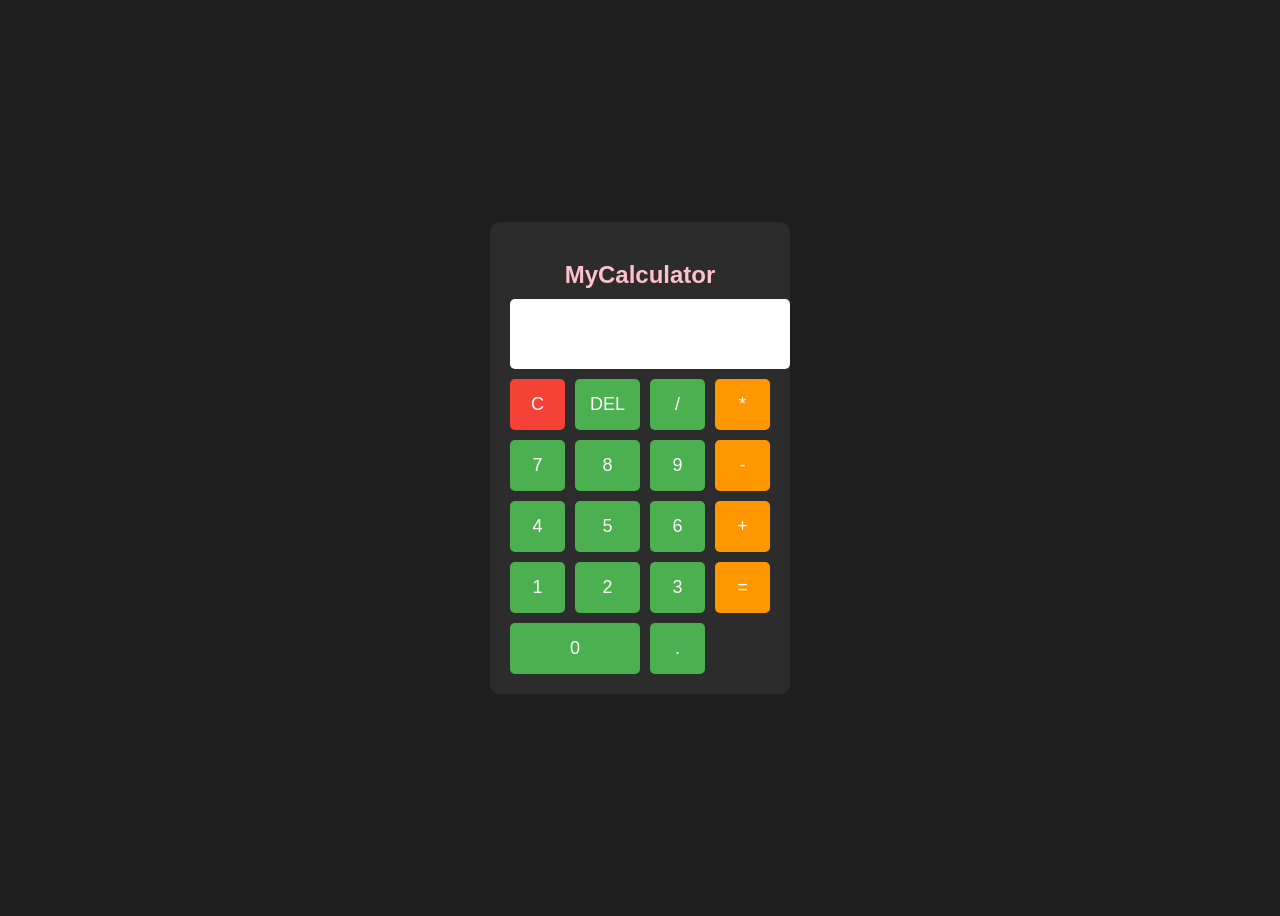
<file: Calculator/index.html>
<!DOCTYPE html>
<html lang="en">
<head>
    <meta charset="UTF-8">
    <title>Calculator</title>
    <link rel="stylesheet" href="style.css">
</head>
<body>

<div class="calculator">
    <h2 class="title">MyCalculator</h2>
    <input type="text" id="display" disabled>

    <div class="buttons">
        <button onclick="clearDisplay()">C</button>
        <button onclick="deleteLast()">DEL</button>
        <button onclick="append('/')">/</button>
        <button onclick="append('*')">*</button>

        <button onclick="append('7')">7</button>
        <button onclick="append('8')">8</button>
        <button onclick="append('9')">9</button>
        <button onclick="append('-')">-</button>

        <button onclick="append('4')">4</button>
        <button onclick="append('5')">5</button>
        <button onclick="append('6')">6</button>
        <button onclick="append('+')">+</button>

        <button onclick="append('1')">1</button>
        <button onclick="append('2')">2</button>
        <button onclick="append('3')">3</button>
        <button onclick="calculate()">=</button>

        <button onclick="append('0')" class="zero">0</button>
        <button onclick="append('.')">.</button>
    </div>
</div>

<script src="app.js"></script>
</body>
</html>
</file>
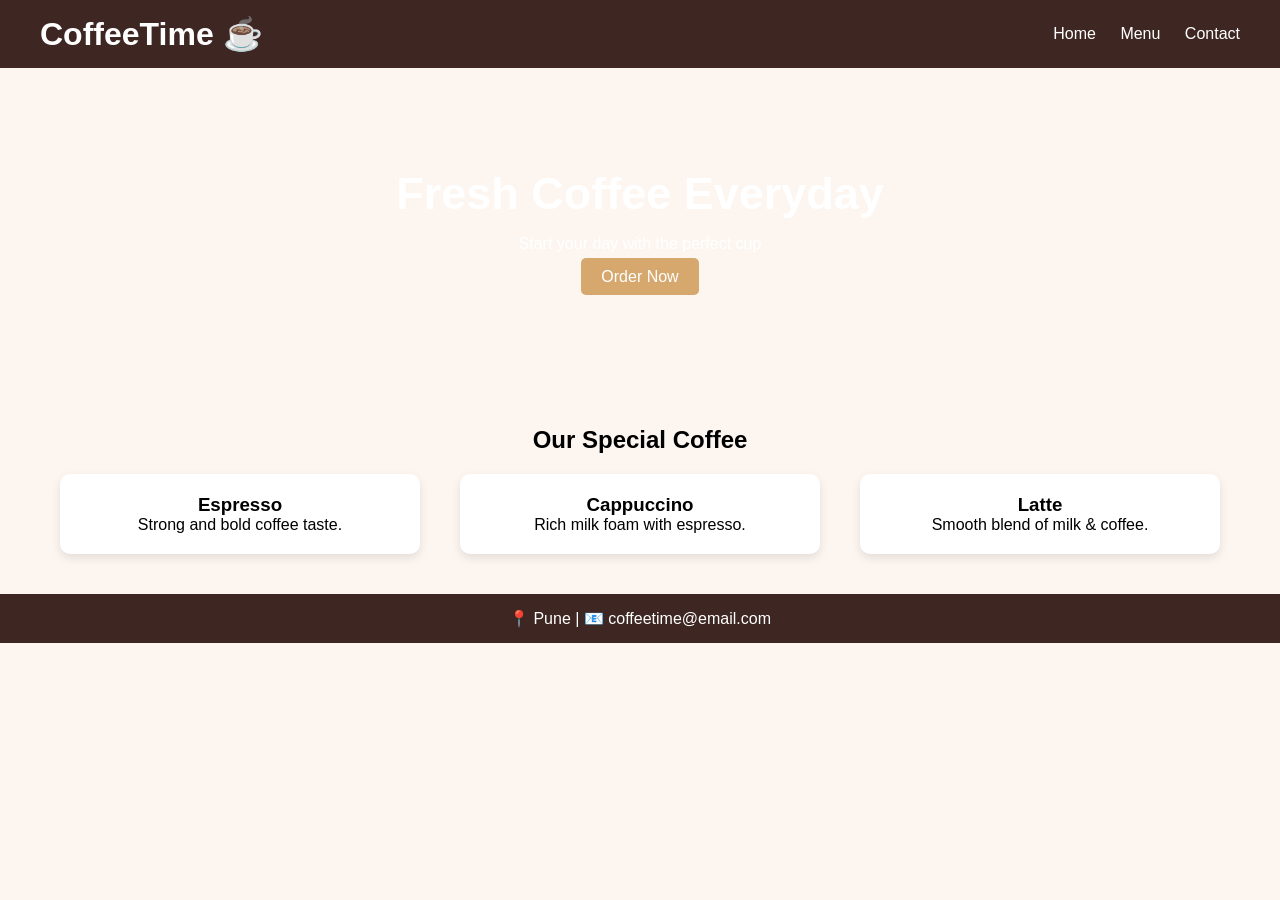
<file: landing/index.html>
<!DOCTYPE html>
<html lang="en">
<head>
    <meta charset="UTF-8">
    <title>Coffee Landing Page</title>
    <link rel="stylesheet" href="style.css">
</head>
<body>

<header>
    <h1>CoffeeTime ☕</h1>
    <nav>
        <a href="#">Home</a>
        <a href="#">Menu</a>
        <a href="#">Contact</a>
    </nav>
</header>

<section class="hero">
    <h2>Fresh Coffee Everyday</h2>
    <p>Start your day with the perfect cup</p>
    <a href="#" class="btn">Order Now</a>
</section>

<section class="menu">
    <h2>Our Special Coffee</h2>
    <div class="cards">
        <div class="card">
            <h3>Espresso</h3>
            <p>Strong and bold coffee taste.</p>
        </div>
        <div class="card">
            <h3>Cappuccino</h3>
            <p>Rich milk foam with espresso.</p>
        </div>
        <div class="card">
            <h3>Latte</h3>
            <p>Smooth blend of milk & coffee.</p>
        </div>
    </div>
</section>

<footer>
    <p>📍 Pune | 📧 coffeetime@email.com</p>
</footer>

</body>
</html>
</file>
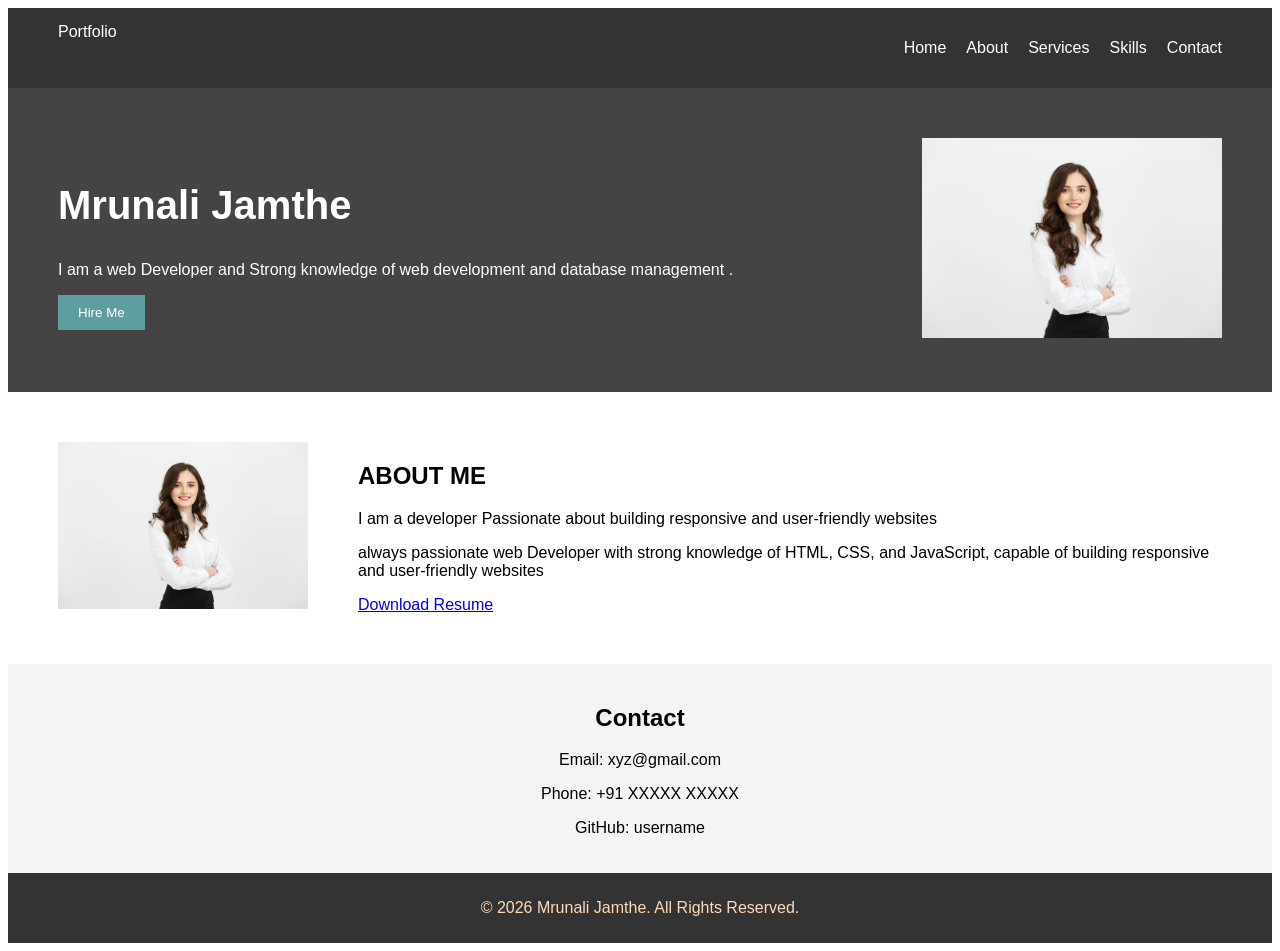
<file: Task 1/index.html>
<!DOCTYPE html>
<html lang="en">
<head>
    <meta charset="UTF-8">
    <meta name="viewport" content="width=device-width, initial-scale=1.0">
    <title>Portfolio</title>
    <link rel="stylesheet" href="./style.css">
</head>
<body>
<header>
  <div class="logo"> Portfolio</div>
  <nav>
    <ul>
      <li>Home</li>
      <li>About</li>
      <li>Services</li>
      <li>Skills</li>
      <li>Contact</li>
    </ul>
  </nav>
</header>

<section class="hero">
  <div class="hero-text">
    <h1>Mrunali Jamthe</h1>
    <p>I am a web Developer and Strong knowledge of web development and database management .</p>
    <button>Hire Me</button>
  </div>
  <div class="hero-img">
    <img src="img.jpg" alt="profile">
  </div>
</section>

<section class="about">
  <div class="about-img">
    <img src="img.jpg" alt="about">
  </div>
  <div class="about-text">
    <h2>ABOUT ME</h2>
    <p>I am a developer Passionate about building responsive and user-friendly websites </p>
     <p>always passionate web Developer with strong knowledge of HTML, CSS, and JavaScript, capable of building responsive and user-friendly websites</p>
     <a href="resume.pdf" download class="resume-btn">Download Resume</a>
  </div>
</section>

<section class="contact ">
  <h2>Contact</h2>
  <p>Email: xyz@gmail.com</p>
  <p>Phone: +91 XXXXX XXXXX</p>
  <p>GitHub: username</p>
</section>

<footer>
  <p>© 2026 Mrunali Jamthe. All Rights Reserved.</p>
</footer>

</body>
</html>
</file>
<file: Calculator/style.css>
body {
    display: flex;
    justify-content: center;
    align-items: center;
    height: 100vh;
    background: #1e1e1e;
    font-family: Arial;
}

.title {
    text-align: center;
    color: pink;
    margin-bottom: 10px;
}

.calculator {
    background: #2c2c2c;
    padding: 20px;
    border-radius: 10px;
    width: 260px;
}

/* 🔥 FIXED DISPLAY COLOR */
#display {
    width: 100%;
    height: 50px;
    margin-bottom: 10px;
    font-size: 22px;
    text-align: right;
    padding: 10px;
    border: none;
    outline: none;
    background: #ffffff;   /* white background */
    color: #000000;        /* black text */
    border-radius: 5px;
}

.buttons {
    display: grid;
    grid-template-columns: repeat(4, 1fr);
    gap: 10px;
}

/* 🔥 BETTER BUTTON COLORS */
button {
    padding: 15px;
    font-size: 18px;
    border: none;
    background: #4CAF50;   /* green */
    color: white;
    cursor: pointer;
    border-radius: 5px;
}

button:hover {
    background: #45a049;
}

/* Operator buttons (optional styling) */
button:nth-child(4n) {
    background: #ff9800;   /* orange */
}

button:nth-child(4n):hover {
    background: #e68900;
}

/* Clear button */
button:first-child {
    background: #f44336;   /* red */
}

.zero {
    grid-column: span 2;
}
</file>
<file: landing/style.css>
* {
    margin: 0;
    padding: 0;
    box-sizing: border-box;
    font-family: Arial, sans-serif;
}

body {
    background: #fdf6f0;
}

/* Header */
header {
    display: flex;
    justify-content: space-between;
    align-items: center;
    background: #3e2723;
    color: white;
    padding: 15px 40px;
}

nav a {
    color: white;
    margin-left: 20px;
    text-decoration: none;
    transition: 0.3s;
}

nav a:hover {
    color: #d7a86e;
}

/* Hero */
.hero {
    text-align: center;
    padding: 100px 20px;
    background: url('https://images.unsplash.com/photo-1509042239860-f550ce710b93') no-repeat center/cover;
    color: white;
}

.hero h2 {
    font-size: 45px;
}

.hero p {
    margin: 15px 0;
}

.btn {
    padding: 10px 20px;
    background: #d7a86e;
    color: white;
    text-decoration: none;
    border-radius: 5px;
    transition: 0.3s;
}

.btn:hover {
    background: #3e2723;
}

/* Menu */
.menu {
    text-align: center;
    padding: 40px;
}

.cards {
    display: flex;
    justify-content: space-around;
    margin-top: 20px;
}

.card {
    background: white;
    padding: 20px;
    width: 30%;
    border-radius: 10px;
    box-shadow: 0 4px 10px rgba(0,0,0,0.1);
    transition: 0.3s;
}

.card:hover {
    transform: scale(1.05);
}

/* Footer */
footer {
    text-align: center;
    padding: 15px;
    background: #3e2723;
    color: white;
}
</file>
<file: Task 1/style.css>
body {
  font-family: Arial;
}

header {
  display: flex;
  justify-content: space-between;
  padding: 15px 50px;
  background: #333;
  color: white;
}

nav ul {
  display: flex;
  list-style: none;
  gap: 20px;
}

.hero {
  display: flex;
  align-items: center;
  justify-content: space-between;
  padding: 50px;
  background: #444;
  color: white;
}

.hero-text h1 {
  font-size: 40px;
}

.hero-text button {
  padding: 10px 20px;
  background: cadetblue;
  color: white;
  border: none;
}

.hero-img img {
  width: 300px;
}

.about {
  display: flex;
  padding: 50px;
  align-items: center;
}

.about-img img {
  width: 250px;
}

.about-text {
  margin-left: 50px;
}

.about-text button {
  padding: 10px 20px;
  background: blue;
  color: white;
  border: none;
}

.contact {
  padding: 20px;
  background: #f4f4f4;
  text-align: center;
}

footer {
  background: #333;
  color: peachpuff;
  text-align: center;
  padding: 10px;
}
</file>
